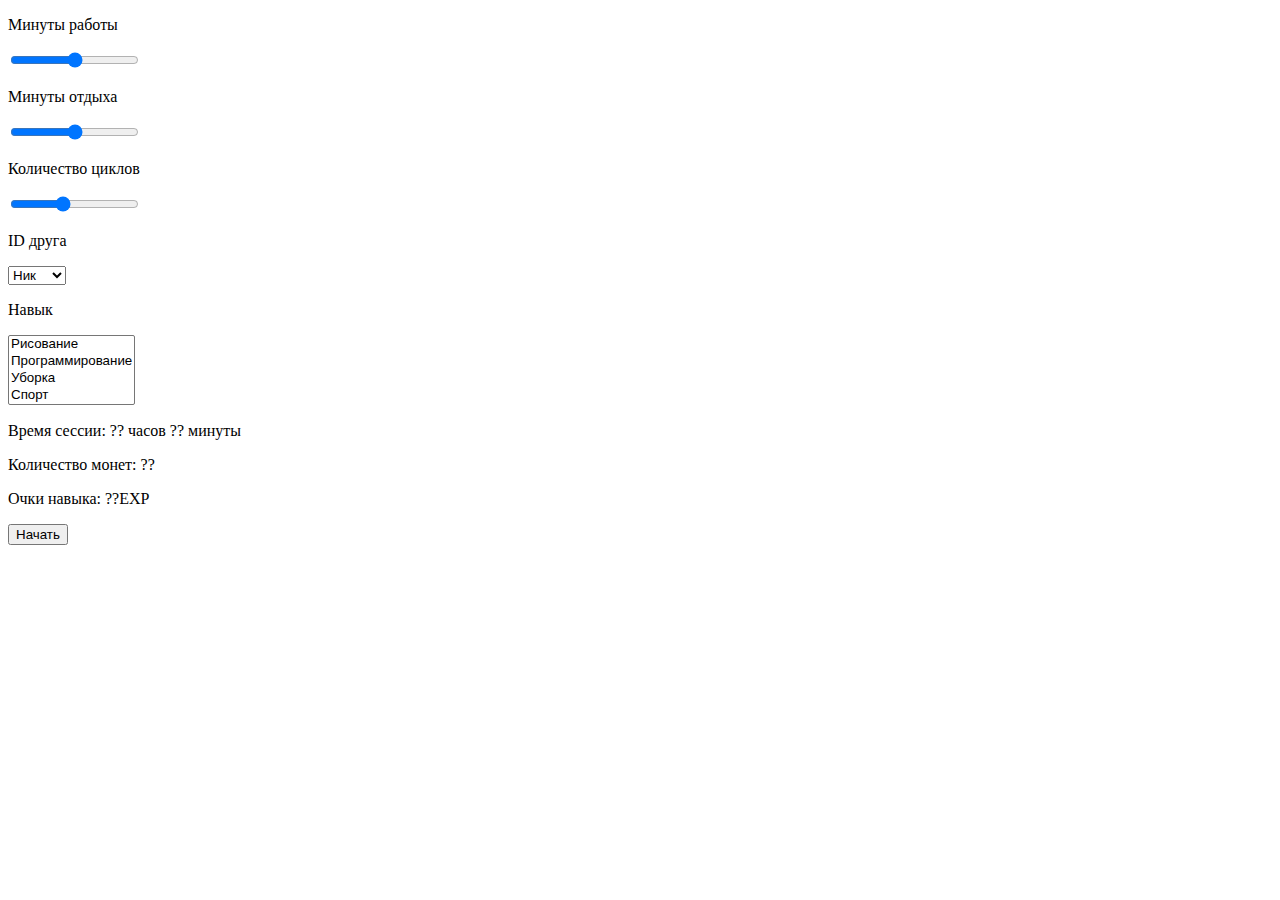
<file: src/main/resources/templates/index.html>
<!DOCTYPE html>
<html lang="ru">
<head>
    <meta charset="UTF-8">
    <meta name="viewport" content="width=device-width, initial-scale=1.0">
    <title>Session creation</title>
    <!--link rel="stylesheet" href="css/timer-settings.css"!-->
</head>
<body>
    
    <div class="work-minutes">
        <label class="range-label" for="work-range">
            <p>Минуты работы</p>
        </label>
        <input
            class="range-input"
            id="work-range"
            type="range"
            min="0"
            max="100"
            value="50"
            step="1"
        >
    </div>

    <div class="rest-minutes">
        <label class="range-label" for="rest-range">
            <p>Минуты отдыха</p>
        </label>
        <input
            class="range-input"
            id="rest-range"
            type="range"
            min="0"
            max="100"
            value="50"
            step="1"
        >
    </div>

    <div class="cycle-amount">
        <label class="range-label" for="cycle-range">
            <p>Количество циклов</p>
        </label>
        <input
            class="range-input"
            id="cycle-range"
            type="range"
            min="0"
            max="10"
            value="4"
            step="1"
        >
    </div>
    <div class="friend">
        <label for="select-friend">
            <p>ID друга</p>
        </label>
        <select
        id="select-friend"
        >
            <option value="f1">Ник</option>  
            <option value="f2">Сара</option>  
            <option value="f3">Кэйти</option>
            <option value="f4">Боби</option>  
        </select>
    </div>
    <div class = "skill">
        <label for="select-skill">
            <p>Навык</p>
        </label>
        <select
        id="select-skill"
        size="4">
            <option value="skill1">Рисование</option>  
            <option value="skill2">Программирование</option>  
            <option value="skill3">Уборка</option>
            <option value="skill4">Спорт</option>  
        </select>
    </div>
    
    <div class="result-of-settings">
        <p>Время сессии: ?? часов ?? минуты</p>
        <p>Количество монет: ??</p>
        <p>Очки навыка: ??EXP</p>
    </div>
    <button class="start-button">Начать</button>
</body>
</html>
</file>
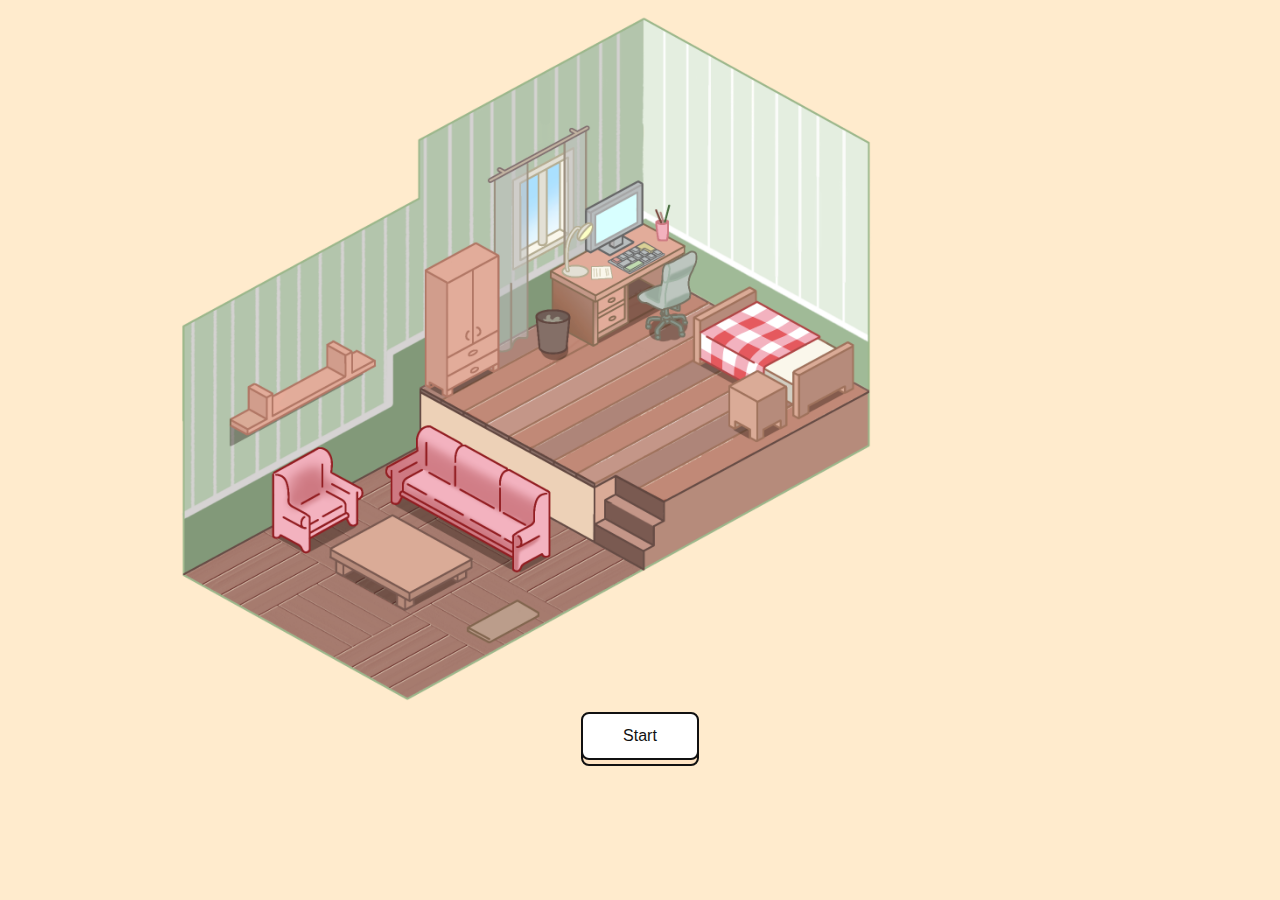
<file: src/main/resources/static/assets/front/index.html>
<!DOCTYPE html>
<html>
<head>
    <meta charset="utf-8">
    <meta name="viewport" content="width=device-width, initial-scale=1">
    <title>Study Friends</title>
    <link rel="stylesheet" href="css/styles.css">
    <style>
        img {
            width: 100%;
            height: 700px;
            object-fit: scale-down;
        }
    </style>
</head>
<!--ргшолорлорпрршгршгр-->
<body>
<img src="images/room.png" alt="Комната!!!" />
<div style="text-align: center">
    <button class="button">Start</button>
</div>

</body>
</html>
</file>
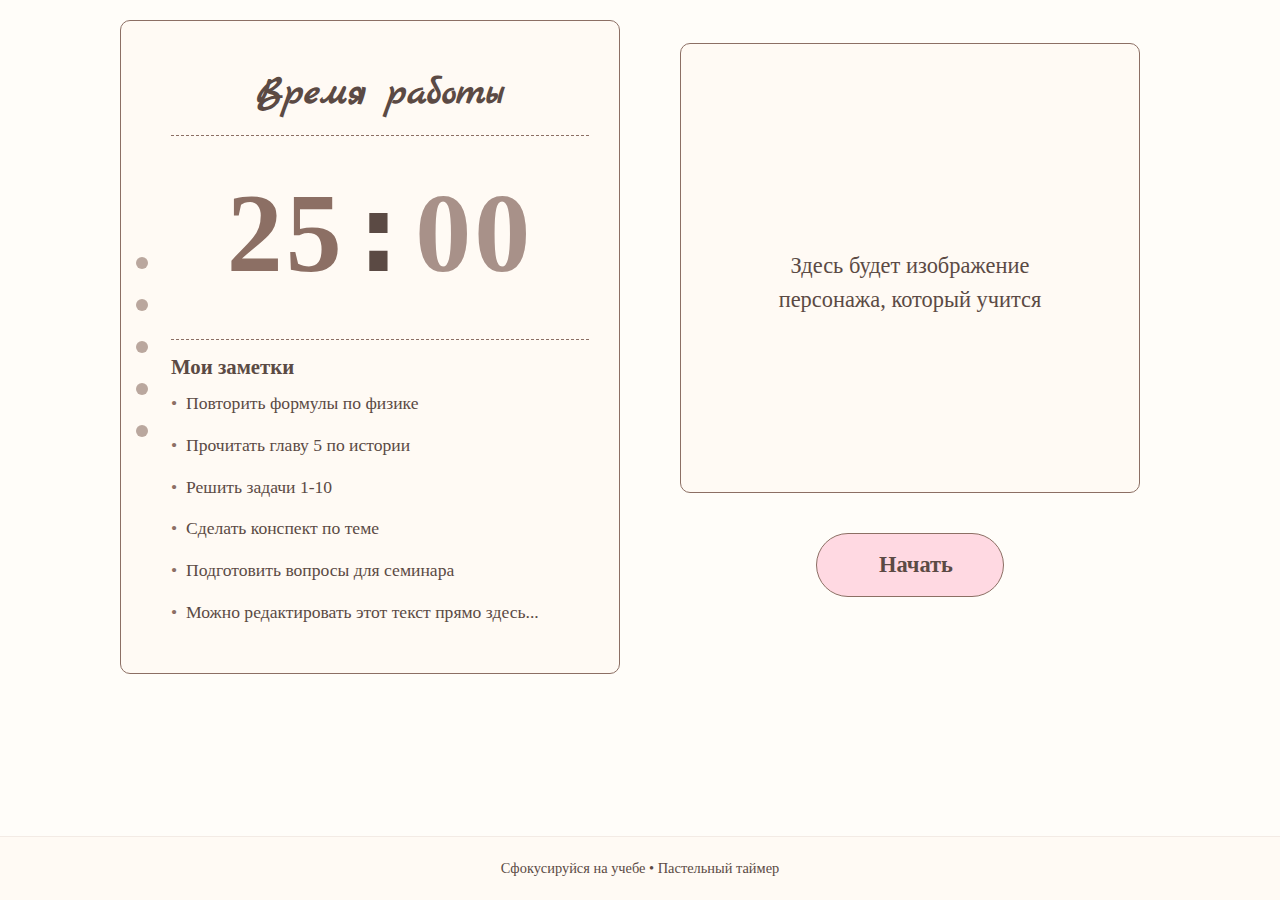
<file: src/main/resources/static/pages/timer/timer.html>
<!DOCTYPE html>
<html lang="ru">
<head>
    <meta charset="UTF-8">
    <meta name="viewport" content="width=device-width, initial-scale=1.0">
    <title>Таймер Pomodoro</title>
    <link rel="preconnect" href="https://fonts.googleapis.com">
    <link rel="preconnect" href="https://fonts.gstatic.com" crossorigin>
    <link href="https://fonts.googleapis.com/css2?family=Nunito:wght@400;500;600;700&display=swap" rel="stylesheet">
    <link rel="stylesheet" href="css/timer.css">
    <link rel="preconnect" href="https://fonts.googleapis.com">
    <link rel="preconnect" href="https://fonts.gstatic.com" crossorigin>
    <link href="https://fonts.googleapis.com/css2?family=Caveat:wght@400;500;600;700&family=Marck+Script&display=swap" rel="stylesheet">
   
</head>
<body>
<div class="container">
    <div class="notebook-section">
        <div class="notebook">
            <!-- Кольца блокнота - эти строки относятся к созданию колец -->
            <div class="notebook-rings">
                <div class="ring"></div>
                <div class="ring"></div>
                <div class="ring"></div>
                <div class="ring"></div>
                <div class="ring"></div>
            </div>

            <div class="notebook-content">
                <h1 class="notebook-title">Время работы</h1>

                <div class="timer-section">
                    <div class="timer-display">
                        <span class="timer-minutes">25</span>:<span class="timer-seconds">00</span>
                    </div>
                </div>

                <div class="notes-section">
                    <h2 class="notes-title">Мои заметки</h2>
                    <div class="notes-content" contenteditable="true">
                        <p>Повторить формулы по физике</p>
                        <p>Прочитать главу 5 по истории</p>
                        <p>Решить задачи 1-10</p>
                        <p>Сделать конспект по теме</p>
                        <p>Подготовить вопросы для семинара</p>
                        <p>Можно редактировать этот текст прямо здесь...</p>
                    </div>
                </div>
            </div>
        </div>
    </div>

    <div class="image-section">
        <div class="image-placeholder">
            <i class="fas fa-user-graduate placeholder-icon"></i>
            <p class="placeholder-text">Здесь будет изображение персонажа, который учится</p>
        </div>

        <div class="controls">
            <button class="btn btn-start" id="startBtn">
                <i class="fas fa-play"></i>
                <span>Начать</span>
            </button>

            <!-- Кнопка "Сдаться" скрыта -->
            <button class="btn btn-giveup" id="giveupBtn" style="display: none;">
                <i class="fas fa-flag"></i>
                <span>Сдаться</span>
            </button>
        </div>
    </div>
</div>

<footer class="footer">
    <p>Сфокусируйся на учебе • Пастельный таймер</p>
</footer>
</body>
</html>
</file>
<file: src/main/resources/static/assets/front/css/styles.css>
/*Задаём общие параметры для всей страницы: шрифт и отступы*/
body {
  text-align: center;
  margin: 10;
  font-family: cursive;
  font-size: 16px;
  background-color: blanchedalmond;
}

.button {
  display: flex;
  margin: 0 auto;
  align-items: center;
  border: 2px solid #111;
  border-radius: 8px;
  box-sizing: border-box;
  color: #111;
  cursor: pointer;
  display: flex;
  font-size: 16px;
  height: 48px;
  justify-content: center;
  line-height: 24px;
  max-width: 100%;
  padding: 0 25px;
  position: relative;
  text-align: center;
  touch-action: manipulation;


  background-color: white;

}
.button:after {
  background-color: bisque;
  border: 2px solid #111;
  border-radius: 8px;
  content: "";
  display: block;
  height: 48px;
  left: 0;
  width: 100%;
  position: absolute;
  transform: translate(-2px, 4px);

  z-index: -1;
}

@media (min-width: 768px) {
  .button {
    padding: 0 40px;
  }
  .button:active {
    padding: 0 40px;
  }
}
</file>
<file: src/main/resources/static/pages/timer/css/timer.css>
/* Основные переменные из задания */
:root {
    /* пастельная палитра */
    --bg: #fffdf9;
    --card: #fffaf4;
    --line: #8c6f64;      /* тонкий контур */
    --text: #5b4a44;
    --accent-1: #ffd9e2;  /* очень мягкие акценты */
    --accent-2: #d8ecff;
    --accent-3: #fff3c8;
    --radius: 10px;
    --pad: 12px;
    --font: "Marck Script", "Segoe UI", system-ui, sans-serif,cursive;
}

/* Сброс и базовые стили */
* {
    margin: 0;
    padding: 0;
    box-sizing: border-box;
    font-family: "Segoe UI"
}

body {
    font-family: var(--font);
    background-color: var(--bg);
    color: var(--text);
    line-height: 1.6;
    min-height: 100vh;
    display: flex;
    flex-direction: column;
}

.container {
    display: flex;
    flex: 1;
    padding: 20px;
    gap: 40px;
    max-width: 1080px;
    margin: 0 auto;
    width: 100%;
    align-items: flex-start;
}

/* Стили для блокнота */
.notebook-section {
    flex: 0 0 500px;
}

.notebook {
    background-color: var(--card);
    border: 1px solid var(--line);
    border-radius: var(--radius);
    padding: 40px 30px 30px 50px;
    width: 100%;
    min-height: 600px;
    position: relative;
    overflow: hidden;
}

/* Эти строки относятся к созданию колец блокнота */
.notebook-rings {
    position: absolute;
    left: 15px;
    top: 50%;
    transform: translateY(-50%);
    display: flex;
    flex-direction: column;
    gap: 30px;
    z-index: 1;
}

.ring {
    width: 12px;
    height: 12px;
    border-radius: 50%;
    background-color: var(--line);
    opacity: 0.6;
}

.notebook-content {
    position: relative;
    z-index: 2;
}

.notebook-title {
    font-size: 2.5rem;
    color: var(--text);
    margin-bottom: 40px;
    text-align: center;
    padding-bottom: 10px;
    border-bottom: 1px dashed var(--line);
    font-family: "Marck Script";
}

/* Стили таймера */
.timer-section {
    margin-bottom: 50px;
}

.timer-display {
    font-size: 7rem;
    font-weight: 700;
    text-align: center;
    color: var(--text);
    margin: 20px 0;
    font-family: monospace;
    letter-spacing: 3px;
    line-height: 1;
}

.timer-display .timer-minutes {
    color: #8c6f64;
}

.timer-display .timer-seconds {
    color: #a89189;
}


/* Стили для заметок */
.notes-section {
    margin-top: 40px;
}

.notes-title {
    font-size: 1.3rem;
    margin-bottom: 0px;
    color: var(--text);
    font-weight: 600;
    padding-top: 10px;
    border-top: 1px dashed var(--line);
}

.notes-content {
    font-size: 1.1rem;
    line-height: 1.8;
    min-height: 200px;
    outline: none;
    padding: 5px;
}

.notes-content p {
    margin-bottom: 10px;
    padding-left: 10px;
    position: relative;
}

.notes-content p::before {
    content: "•";
    color: var(--line);
    position: absolute;
    left: -5px;
}

.notes-content:focus {
    background-color: rgba(255, 255, 255, 0.5);
    border-radius: 4px;
}

/* Секция с изображением */
.image-section {
    flex: 1;
    display: flex;
    flex-direction: column;
    align-items: center;
    justify-content: center;
    min-height: 600px;
    padding: 20px;
}

.image-placeholder {
    width: 100%;
    height: 450px;
    background-color: var(--card);
    border-radius: var(--radius);
    border: 1px solid var(--line);
    display: flex;
    flex-direction: column;
    justify-content: center;
    align-items: center;
    margin-bottom: 40px;
}

.placeholder-icon {
    font-size: 10rem;
    color: var(--accent-1);
    margin-bottom: 30px;
    opacity: 0.8;
}

.placeholder-text {
    font-size: 1.4rem;
    color: var(--text);
    max-width: 350px;
    text-align: center;
    line-height: 1.5;
    padding: 0 20px;
}

/* Элементы управления */
.controls {
    width: 100%;
    display: flex;
    justify-content: center;
}

.btn {
    padding: 18px 50px;
    border: 1px solid var(--line);
    border-radius: 50px;
    font-size: 1.4rem;
    font-weight: 600;
    cursor: pointer;
    display: flex;
    align-items: center;
    justify-content: center;
    gap: 12px;
    transition: all 0.3s ease;
    background-color: var(--accent-1);
    color: var(--text);
}

.btn i {
    font-size: 1.3rem;
}

.btn-start {
    background-color: var(--accent-1);
    color: var(--text);
}

.btn-start:hover {
    background-color: #ffc6d0;
    transform: translateY(-2px);
}

/* Футер */
.footer {
    text-align: center;
    padding: 20px;
    color: var(--text);
    font-size: 0.9rem;
    border-top: 1px solid rgba(140, 111, 100, 0.1);
    background-color: var(--card);
    margin-top: 20px;
}

/* Адаптивность */
@media (max-width: 1024px) {
    .container {
        flex-direction: column;
        align-items: center;
        max-width: 700px;
    }

    .notebook-section {
        flex: 0 0 auto;
        width: 100%;
    }

    .image-section {
        width: 100%;
    }

    .timer-display {
        font-size: 6rem;
    }
}

@media (max-width: 768px) {
    .container {
        padding: 15px;
        gap: 30px;
    }

    .timer-display {
        font-size: 5rem;
    }

    .notebook {
        padding: 40px 20px 20px 40px;
        min-height: 500px;
    }

    .notebook-rings {
        left: 10px;
        gap: 25px;
    }

    .image-placeholder {
        height: 350px;
    }

    .placeholder-icon {
        font-size: 8rem;
    }

    .placeholder-text {
        font-size: 1.2rem;
    }
}

@media (max-width: 480px) {
    .timer-display {
        font-size: 4rem;
    }

    .notebook {
        padding: 30px 15px 15px 35px;
    }

    .btn {
        padding: 15px 30px;
        font-size: 1.2rem;
    }
}
</file>
